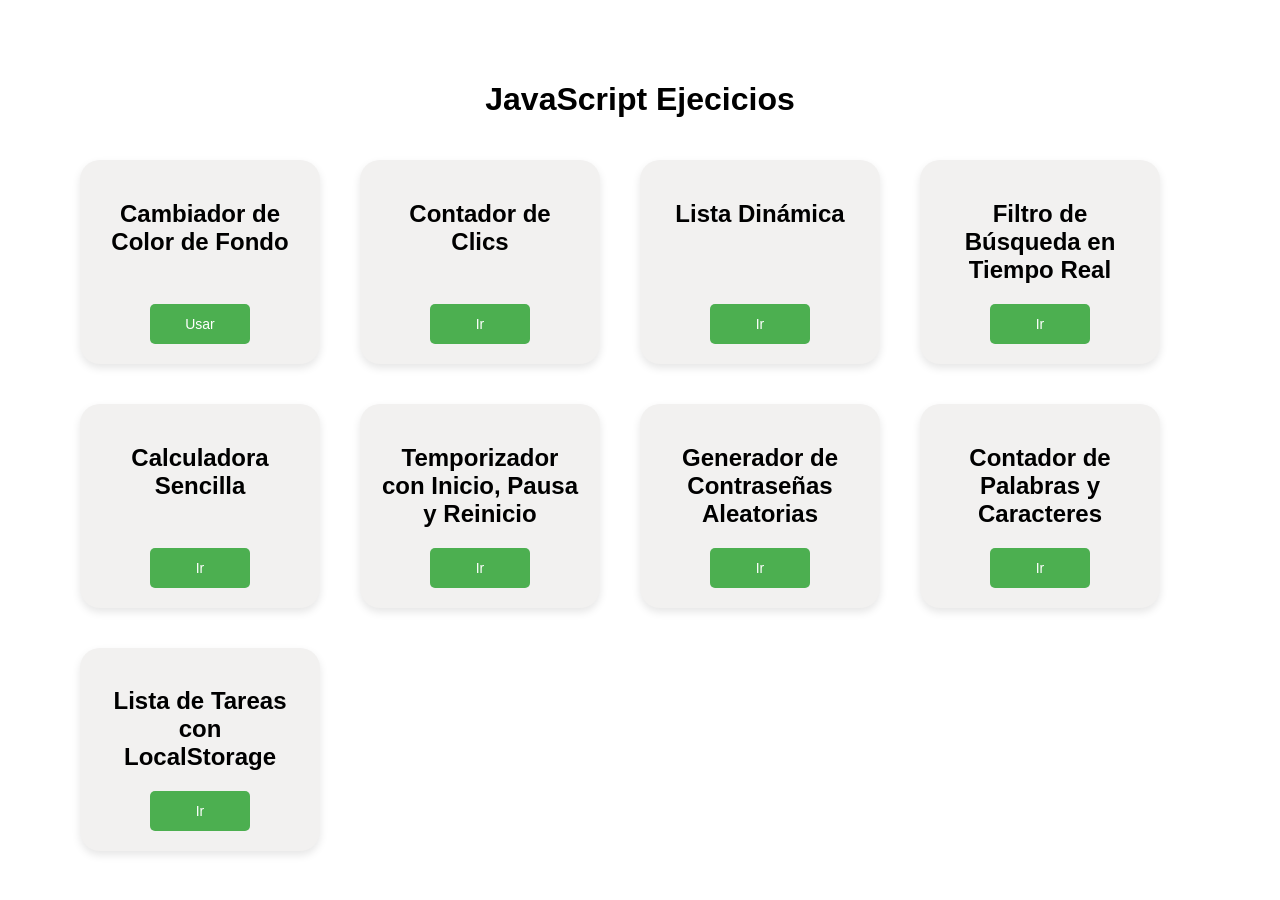
<file: index.html>
<!doctype html>
<html lang="en">
  <head>
    <meta charset="UTF-8" />
    <meta name="viewport" content="width=device-width, initial-scale=1.0" />
    <title>JavaScript Exercises</title>
    <link rel="stylesheet" href="./src/css/style.css" />
  </head>
  <body>
    <h1>JavaScript Ejecicios</h1>
    <main id="exercise-container" class="exercise-container">
      <section id="exercises" class="exercises">
        <!-- ejercicio numero 1 -->
        <article class="card-exercises">
          <div>
            <h2>Cambiador de Color de Fondo</h2>
            <button id="change-bg-button">Usar</button>
          </div>
        </article>

        <!-- ejercicio numero 2 -->
        <article class="card-exercises">
          <div>
            <h2>Contador de Clics</h2>
            <a href="./src/templates-views/js_exercise_2.html"
              ><button id="click-counter-button">Ir</button></a
            >
          </div>
        </article>

        <!-- ejercicio numero 3 -->
        <article class="card-exercises">
          <div>
            <h2>Lista Dinámica</h2>
            <a href="./src/templates-views/js_exercise_3.html"
              ><button id="dynamic-list-button">Ir</button></a
            >
          </div>
        </article>

        <!-- ejercicio numero 4 -->
        <article class="card-exercises">
          <div>
            <h2>Filtro de Búsqueda en Tiempo Real</h2>
            <a href="./src/templates-views/js_exercise_4.html"
              ><button id="real-time-search-button">Ir</button></a
            >
          </div>
        </article>

        <!-- ejercicio numero 5 -->
        <article class="card-exercises">
          <div>
            <h2>Calculadora Sencilla</h2>
            <a href="./src/templates-views/js_exercise_5.html"
              ><button id="simple-calculator-button">Ir</button></a
            >
          </div>
        </article>

        <!-- ejercicio numero 6 -->
        <article class="card-exercises">
          <div>
            <h2>Temporizador con Inicio, Pausa y Reinicio</h2>
            <a href="./src/templates-views/js_exercise_6.html"
              ><button id="timer-button">Ir</button></a
            >
          </div>
        </article>

        <!-- ejercicio numero 7 -->
        <article class="card-exercises">
          <div>
            <h2>Generador de Contraseñas Aleatorias</h2>
            <a href="./src/templates-views/js_exercise_7.html"
              ><button id="password-generator-button">Ir</button></a
            >
          </div>
        </article>

        <!-- ejercicio numero 8 -->
        <article class="card-exercises">
          <div>
            <h2>Contador de Palabras y Caracteres</h2>
            <a href="./src/templates-views/js_exercise_8.html"
              ><button id="word-count-button">Ir</button></a
            >
          </div>
        </article>

        <!-- ejercicio numero 9 -->
        <article class="card-exercises">
          <div>
            <h2>Lista de Tareas con LocalStorage</h2>
            <a href="./src/templates-views/js_exercise_9.html"
              ><button id="dynamic-list-button">Ir</button></a
            >
          </div>
        </article>
      </section>
    </main>
    <script src="/src/js/js_exercise_1.js"></script>
  </body>
</html>
</file>
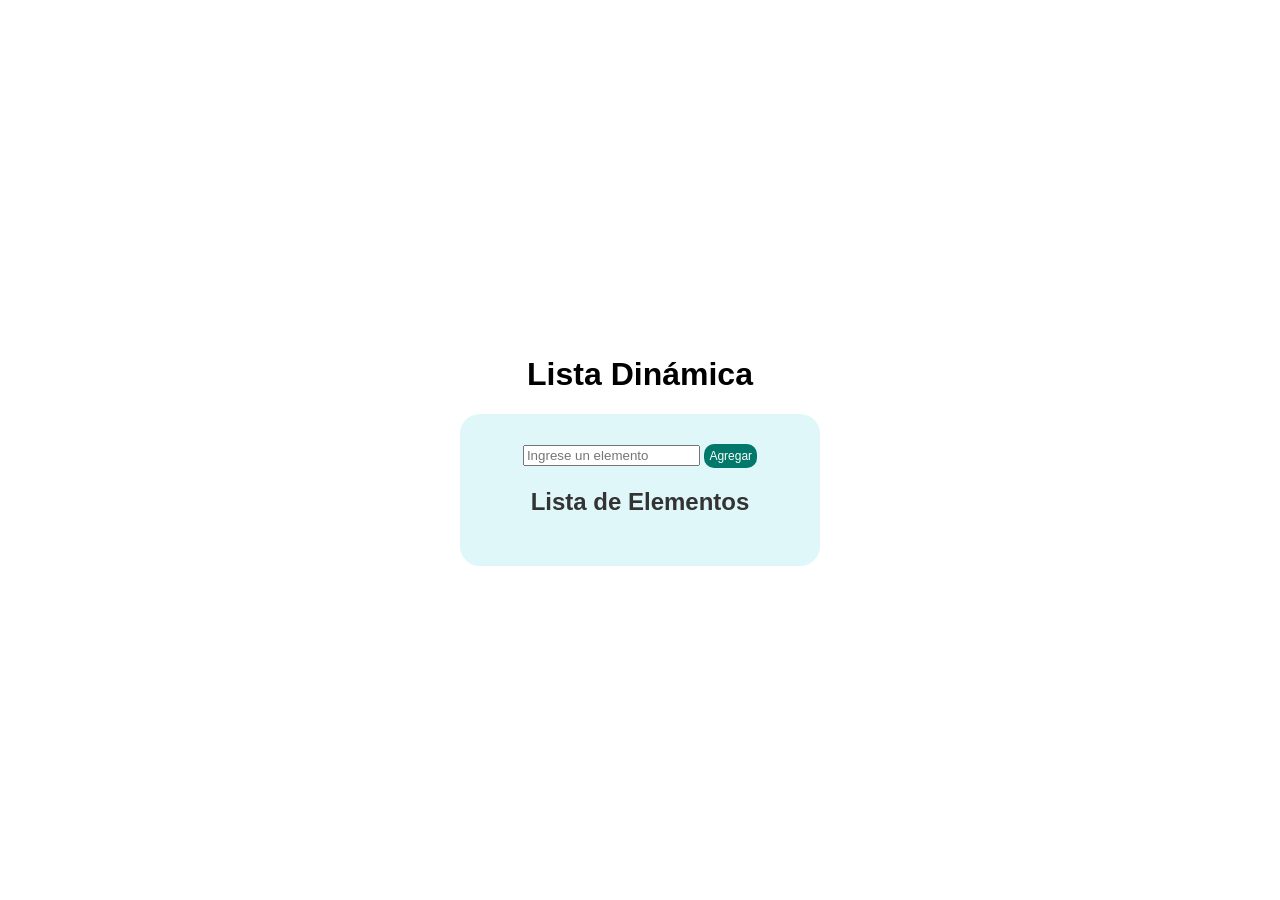
<file: src/templates-views/js_exercise_3.html>
<!doctype html>
<html lang="en">
  <head>
    <meta charset="UTF-8" />
    <meta name="viewport" content="width=device-width, initial-scale=1.0" />
    <title>Lista Dinamica</title>
    <link rel="stylesheet" href="../css/style_exercise3.css" />
  </head>
  <body>
    <h1>Lista Dinámica</h1>
    <main class="list-container">
      <section class="input-section">
        <article>
          <input type="text" id="itemInput" placeholder="Ingrese un elemento" />
          <button id="addItemButton">Agregar</button>
        </article>
      </section>

      <section class="display-section">
        <h2>Lista de Elementos</h2>
        <ul id="displayList"></ul>
      </section>
    </main>

    <script src="../js/js_exercise_3.js"></script>
  </body>
</html>
</file>
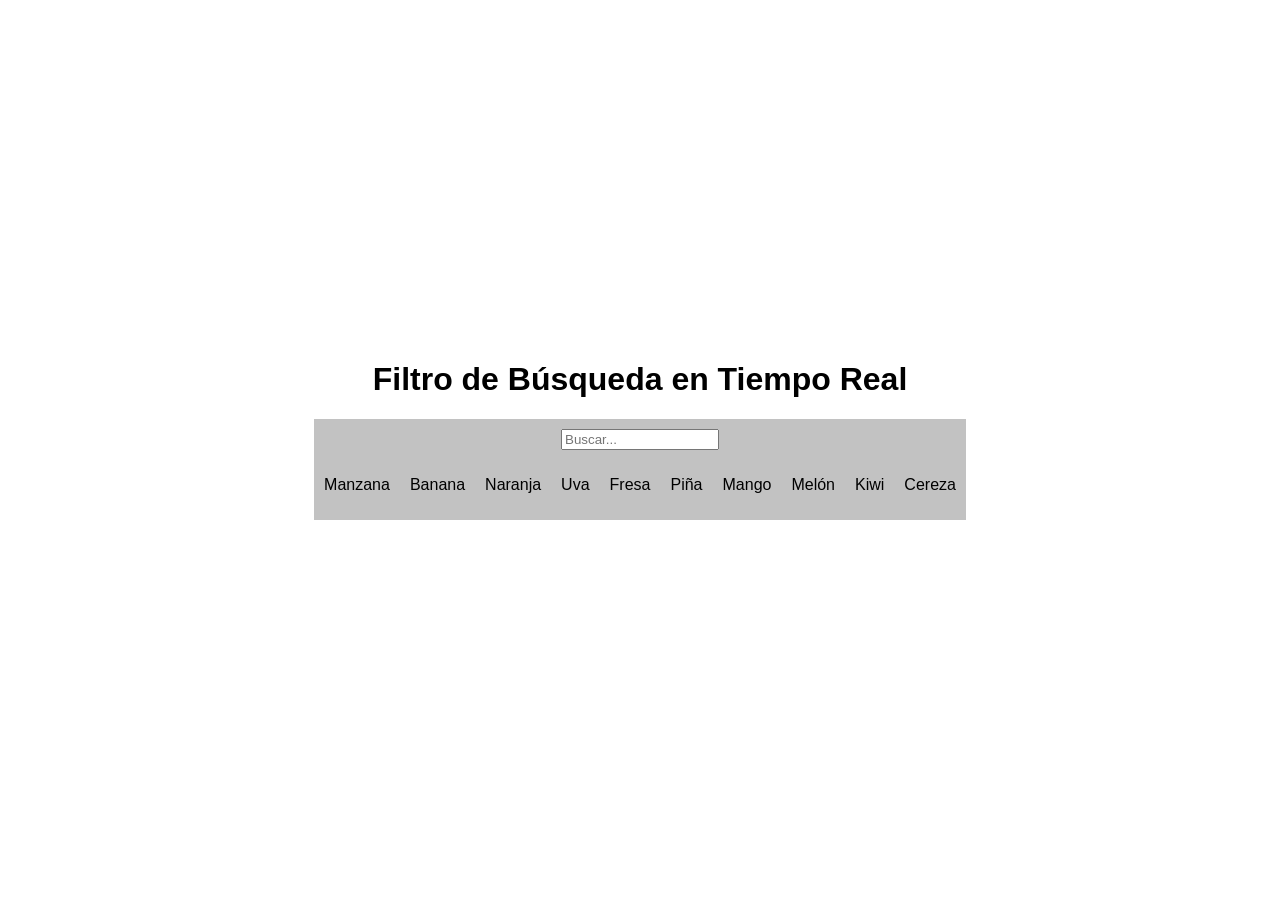
<file: src/templates-views/js_exercise_4.html>
<!doctype html>
<html lang="en">
  <head>
    <meta charset="UTF-8" />
    <meta name="viewport" content="width=device-width, initial-scale=1.0" />
    <title>Filtro de Búsqueda en Tiempo Real</title>
    <link rel="stylesheet" href="../css/style_exercise4.css" />
  </head>
  <body>
    <h1>Filtro de Búsqueda en Tiempo Real</h1>

    <main class="filter-container" id="filter-container">
      <input type="text" id="searchInput" placeholder="Buscar..." />

      <ul id="itemList" class="item-list">
        <li>Manzana</li>
        <li>Banana</li>
        <li>Naranja</li>
        <li>Uva</li>
        <li>Fresa</li>
        <li>Piña</li>
        <li>Mango</li>
        <li>Melón</li>
        <li>Kiwi</li>
        <li>Cereza</li>
      </ul>
    </main>
    <script src="../js/js_exercise_4.js"></script>
  </body>
</html>
</file>
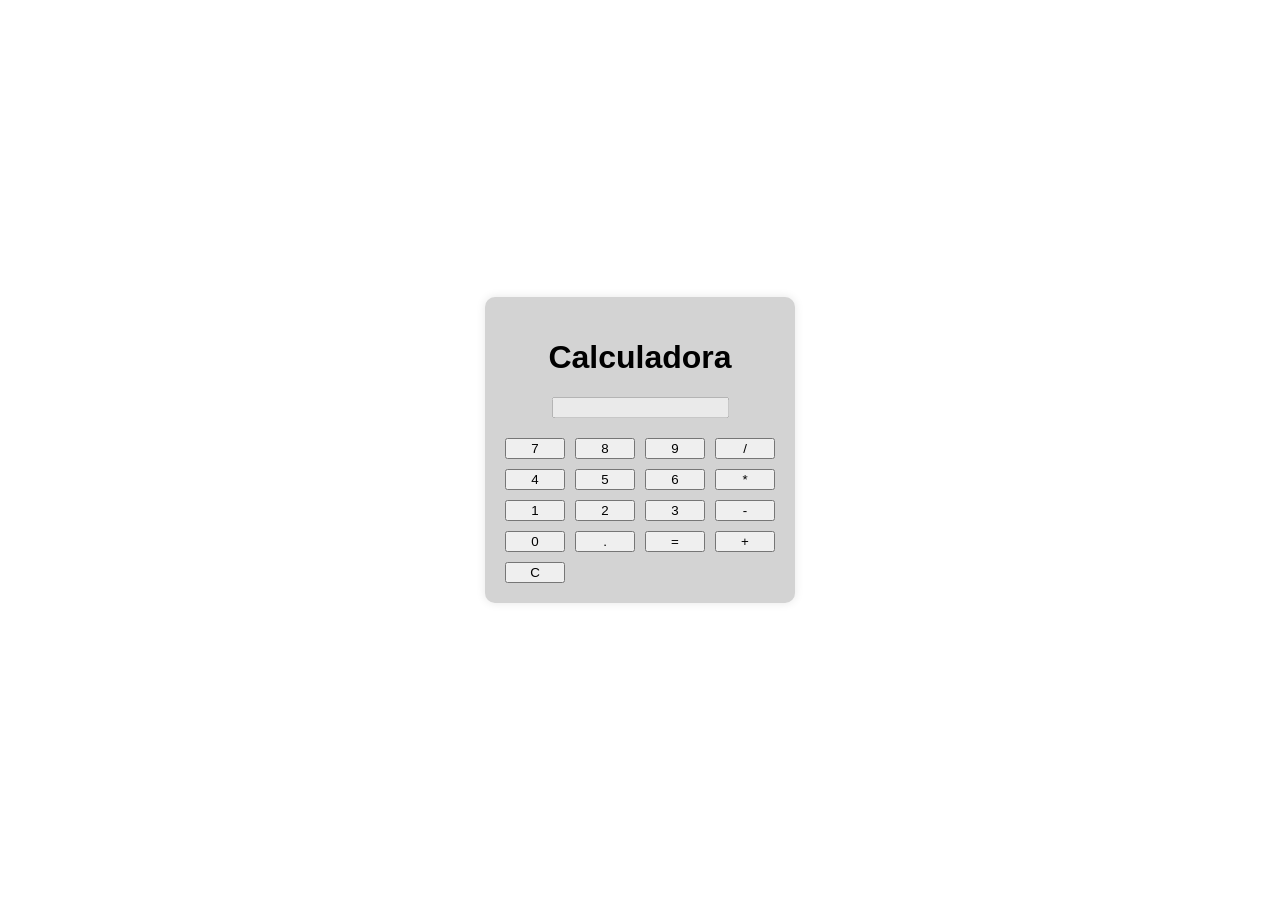
<file: src/templates-views/js_exercise_5.html>
<!doctype html>
<html lang="en">
  <head>
    <meta charset="UTF-8" />
    <meta name="viewport" content="width=device-width, initial-scale=1.0" />
    <title>Calculadora</title>
    <link rel="stylesheet" href="..//css/style_exercise5.css" />
  </head>
  <body>
    <div class="container">
      <h1>Calculadora</h1>
      <input type="text" id="display" disabled />
      <div class="buttons-container" id="buttons-container">
        <button class="btn" data-value="7">7</button>
        <button class="btn" data-value="8">8</button>
        <button class="btn" data-value="9">9</button>
        <button class="btn" data-value="/">/</button>
        <button class="btn" data-value="4">4</button>
        <button class="btn" data-value="5">5</button>
        <button class="btn" data-value="6">6</button>
        <button class="btn" data-value="*">*</button>
        <button class="btn" data-value="1">1</button>
        <button class="btn" data-value="2">2</button>
        <button class="btn" data-value="3">3</button>
        <button class="btn" data-value="-">-</button>
        <button class="btn" data-value="0">0</button>
        <button class="btn" data-value=".">.</button>
        <button class="btn" data-value="=">=</button>
        <button class="btn" data-value="+">+</button>
        <button class="btn" data-value="C">C</button>
      </div>
    </div>

    <script src="..//js/js_exercise_5.js"></script>
  </body>
</html>
</file>
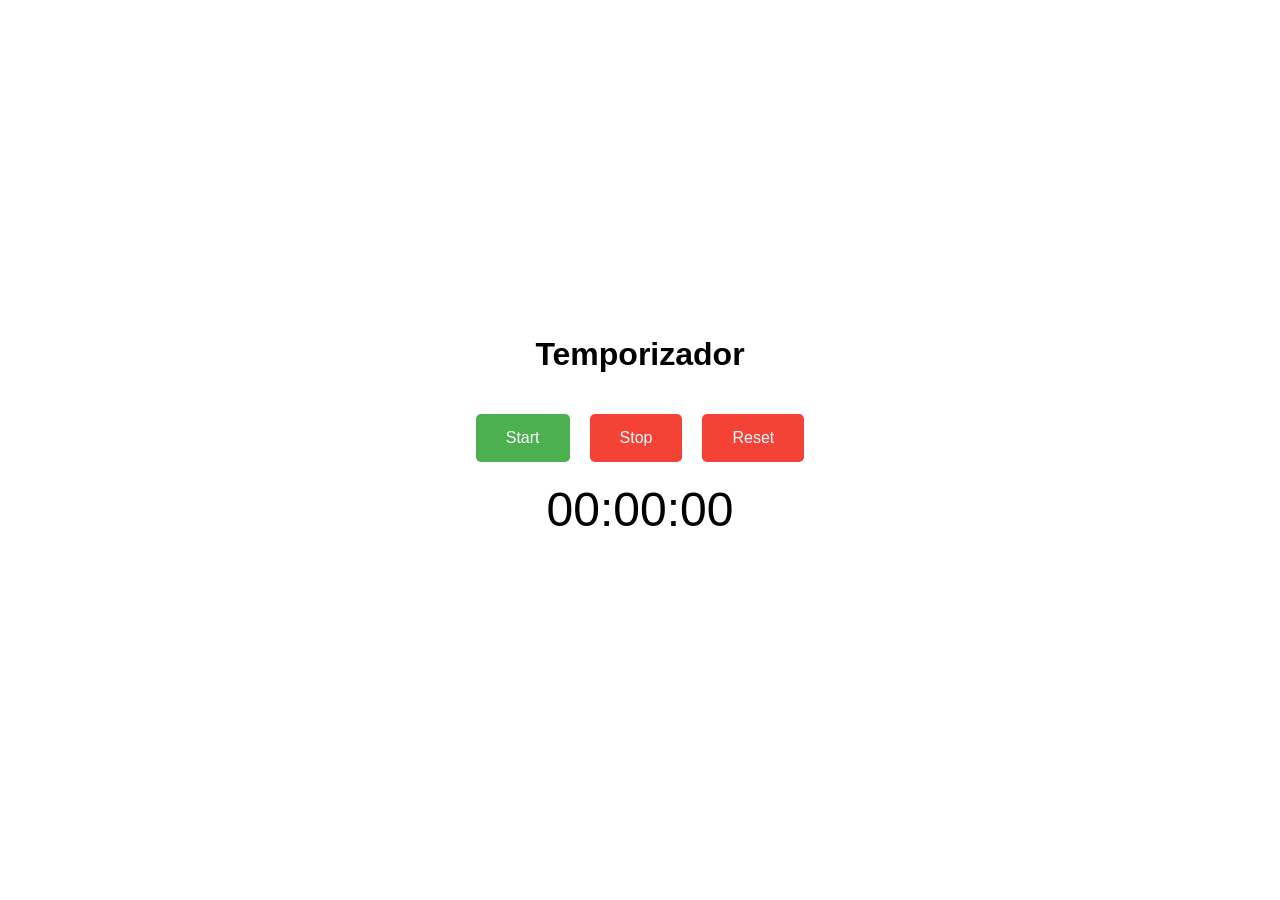
<file: src/templates-views/js_exercise_6.html>
<!doctype html>
<html lang="en">
  <head>
    <meta charset="UTF-8" />
    <meta name="viewport" content="width=device-width, initial-scale=1.0" />
    <title>Timer</title>
    <link rel="stylesheet" href="../css/style_exercise6.css" />
  </head>
  <body>
    <h1>Temporizador</h1>
    <section id="timerSection" class="timerSection">
      <div class="timer-controls">
        <button class="btn-timer btn-start" id="btn-timer">Start</button>
        <button class="btn-timer btn-stop" id="btn-stop" disabled>Stop</button>
        <button class="btn-timer btn-reset" id="btn-reset" disabled>
          Reset
        </button>
      </div>
      <p id="timerDisplay" class="timerDisplay">00:00:00</p>
    </section>
    <script src="../js/js_exercise_6.js"></script>
  </body>
</html>
</file>
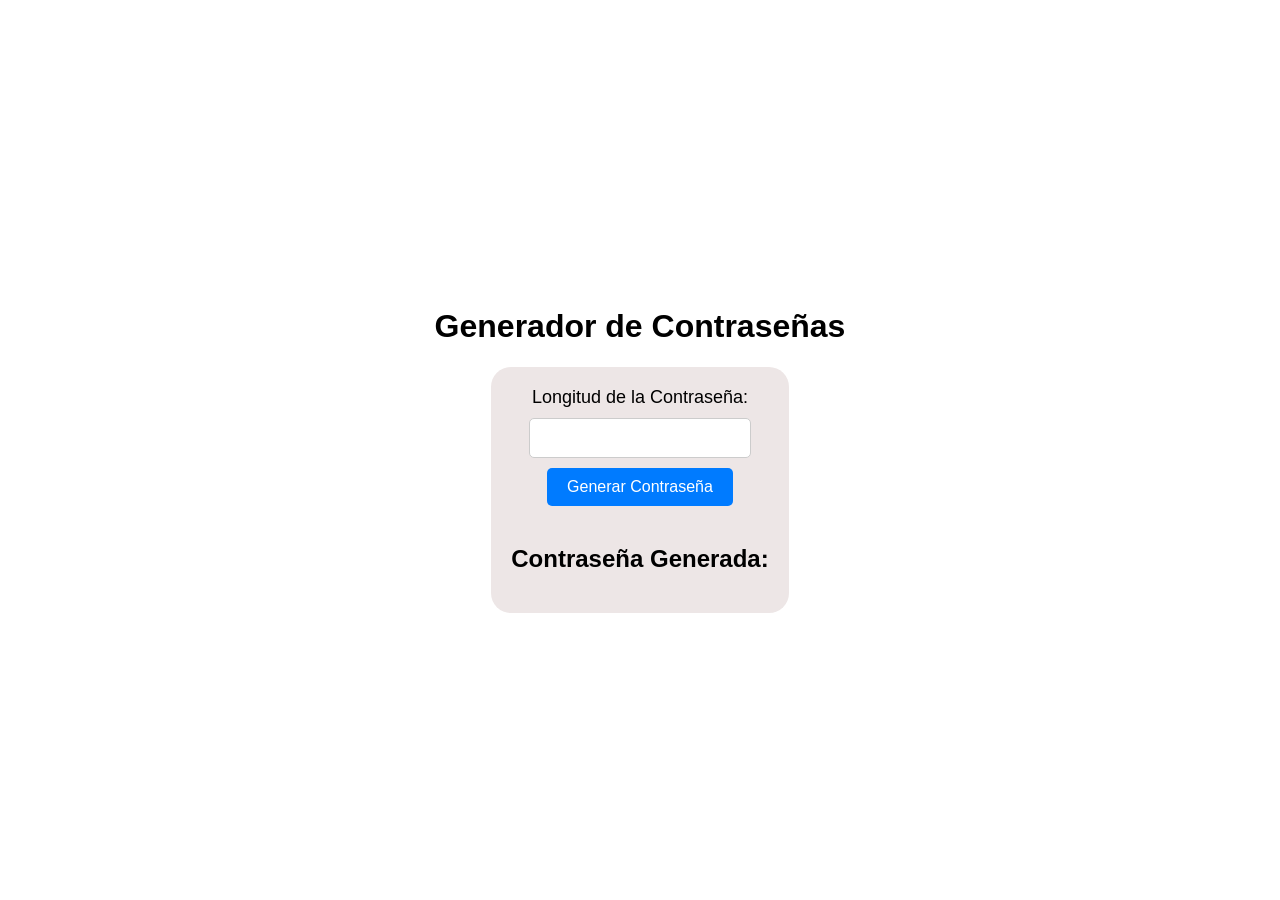
<file: src/templates-views/js_exercise_7.html>
<!doctype html>
<html lang="en">
  <head>
    <meta charset="UTF-8" />
    <meta name="viewport" content="width=device-width, initial-scale=1.0" />
    <title>Password Generator</title>
    <link rel="stylesheet" href="../css/style_exercise7.css" />
  </head>
  <body>
    <h1>Generador de Contraseñas</h1>
    <section class="generator-container" id="generator-container">
      <div class="generator-controls">
        <label for="length">Longitud de la Contraseña:</label>
        <input type="number" id="length" min="4" max="20" />
        <button id="generate-button">Generar Contraseña</button>
      </div>
      <div class="generator-result">
        <h2>Contraseña Generada:</h2>
        <p id="password-result"></p>
      </div>
    </section>

    <script src="../js/js_exercise_7.js"></script>
  </body>
</html>
</file>
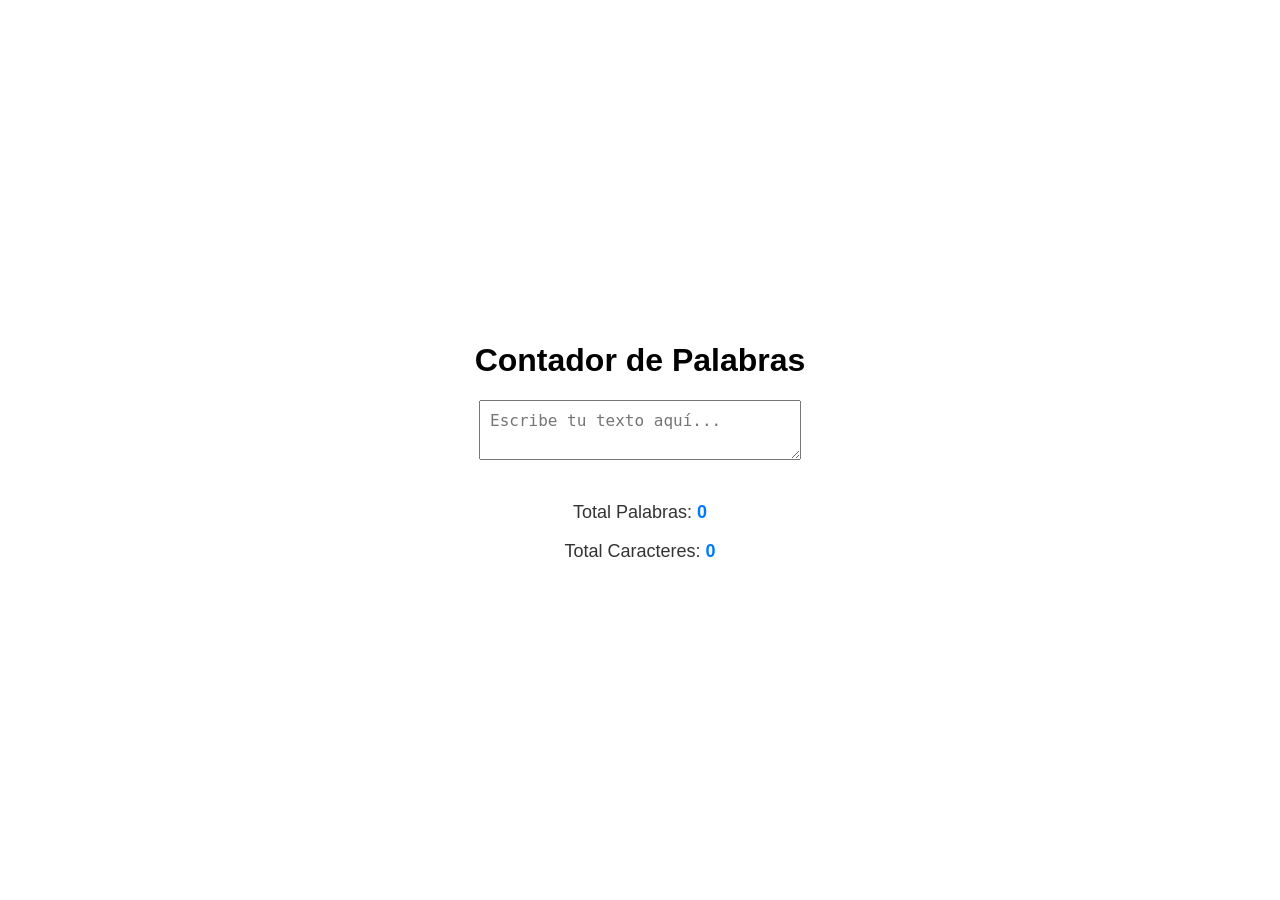
<file: src/templates-views/js_exercise_8.html>
<!doctype html>
<html lang="en">
  <head>
    <meta charset="UTF-8" />
    <meta name="viewport" content="width=device-width, initial-scale=1.0" />
    <title>Contador de Palabras</title>
    <link rel="stylesheet" href="../css/style_exercise8.css" />
  </head>
  <body>
    <div class="container">
      <h1>Contador de Palabras</h1>
      <textarea
        id="inputText"
        class="inputText"
        placeholder="Escribe tu texto aquí..."
      ></textarea>
      <div class="results" id="results">
        <p>Total Palabras: <span id="wordCount">0</span></p>
        <p>Total Caracteres: <span id="charCount">0</span></p>
      </div>
    </div>

    <script src="../js/js_exercise_8.js"></script>
  </body>
</html>
</file>
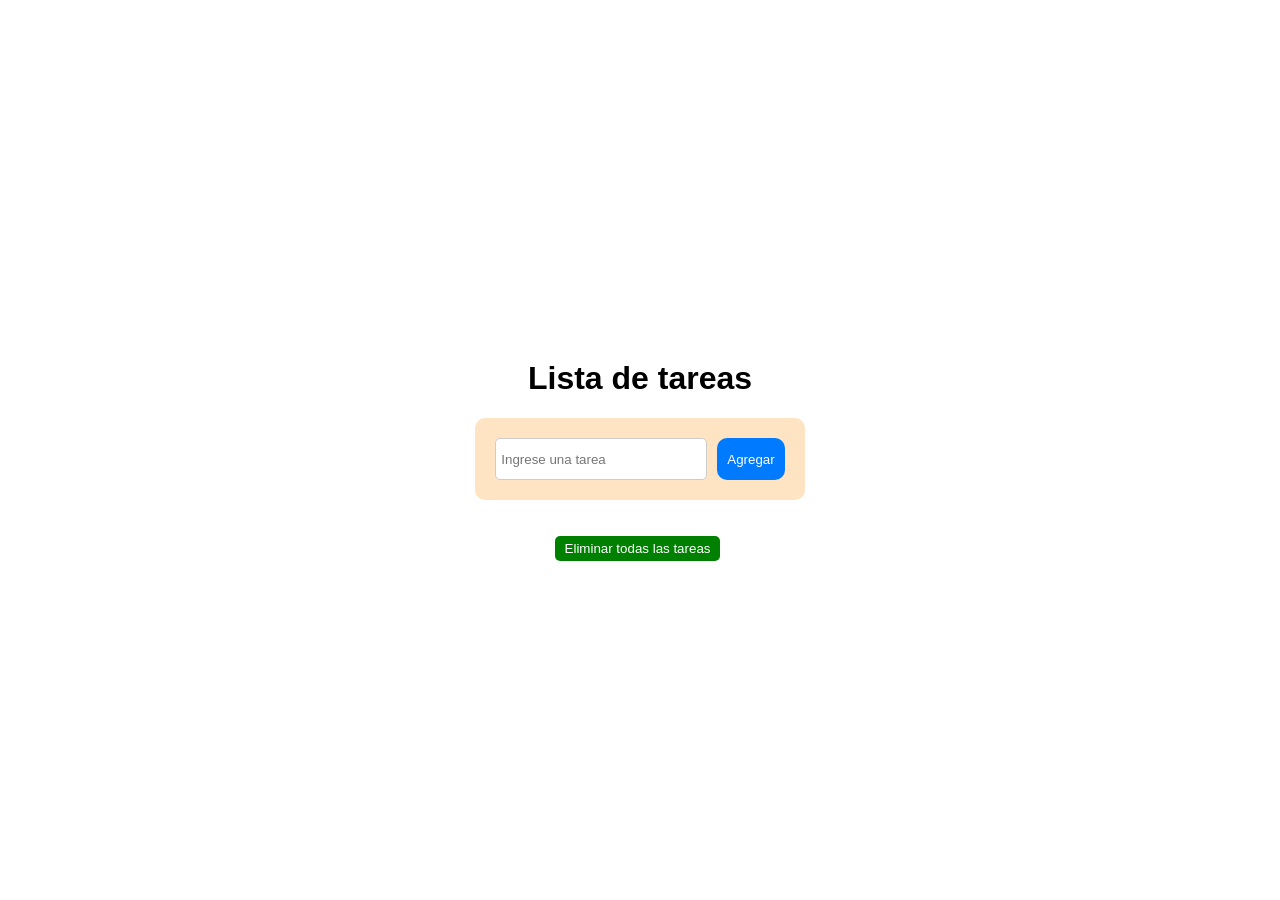
<file: src/templates-views/js_exercise_9.html>
<!doctype html>
<html lang="en">
  <head>
    <meta charset="UTF-8" />
    <meta name="viewport" content="width=device-width, initial-scale=1.0" />
    <title>Lista de tareas guardadas en localStorage</title>
    <link rel="stylesheet" href="../css/style_exercise9.css" />
  </head>
  <body>
    <h1>Lista de tareas</h1>
    <form id="task-form" class="task-form">
      <input
        type="text"
        id="task-input"
        placeholder="Ingrese una tarea"
        required
      />
      <button type="submit">Agregar</button>
    </form>
    <ul id="task-list" class="task-list"></ul>

    <button id="deleteall-btn" class="deleteall-btn">
      Eliminar todas las tareas
    </button>

    <script src="../js/js_exercise_9.js"></script>
  </body>
</html>
</file>
<file: src/css/style.css>
body {
  font-family: Arial, sans-serif;
  height: 100vh;
  margin: 0;
  padding: 60px;
  text-align: center;
  box-sizing: border-box;
}

.exercises {
  display: flex;
  flex-direction: row;
  flex-wrap: wrap;
  width: 100%;
}

.card-exercises {
  background-color: #f2f1f0;
  width: 200px;
  height: auto;
  border-radius: 20px;
  padding: 20px;
  text-align: center;
  margin: 20px;
  box-shadow: 0 4px 8px rgba(0, 0, 0, 0.1);
}

.card-exercises div {
  display: flex;
  flex-direction: column;
  align-items: center;
  justify-content: space-between;
  height: 100%;
}

.card-exercises h2 {
  text-align: center;
}

.card-exercises p {
  font-size: 14px;
}

.card-exercises button {
  width: 100px;
  height: 40px;
  border: none;
  border-radius: 5px;
  background-color: #4caf50;
  color: white;
  font-size: 14px;
  cursor: pointer;
}

.card-exercises button:hover {
  background-color: #45a049;
}
</file>
<file: src/css/style_exercise3.css>
body {
  font-family: Arial, sans-serif;
  height: 100vh;
  margin: 0;
  padding: 60px;
  text-align: center;
  box-sizing: border-box;
  display: flex;
  flex-direction: column;
  justify-content: center;
  align-items: center;
}

.list-container {
  background-color: #e0f7fa;
  display: flex;
  flex-direction: column;
  align-items: center;
  justify-content: space-between;
  width: 300px;
  height: auto;
  border-radius: 20px;
  padding: 30px;
}
.list-container h2 {
  margin: 20px;
  color: #333;
}
.list-container ul {
  list-style-type: none;
  padding: 0;
  margin: 20px 0;
}
.list-container li {
  font-size: 18px;
  color: #555;
  margin: 10px 0;
}
.list-container button {
  background-color: #00796b;
  color: white;
  border: none;
  font-size: 12px;
  padding: 5px;
  border-radius: 10px;
  cursor: pointer;
  transition: background-color 0.3s ease;
}
.list-container button:hover {
  background-color: #004d40;
}
</file>
<file: src/css/style_exercise4.css>
body {
  font-family: Arial, sans-serif;
  height: 100vh;
  margin: 0;
  padding: 60px;
  text-align: center;
  box-sizing: border-box;
  display: flex;
  justify-content: center;
  flex-direction: column;
  align-items: center;
}

.filter-container {
  background-color: #c2c2c2;
  display: flex;
  flex-direction: column;
  align-items: center;
  margin-bottom: 40px;
}

.filter-container input {
  margin-top: 10px;
  width: 150px;
}

.item-list {
  padding: 10px;
  display: flex;
  gap: 20px;
  flex-wrap: wrap;
  justify-content: center;
  list-style-type: none;
}
</file>
<file: src/css/style_exercise5.css>
body {
  font-family: Arial, sans-serif;
  height: 100vh;
  margin: 0;
  padding: 60px;
  text-align: center;
  box-sizing: border-box;
  display: flex;
  justify-content: center;
  flex-direction: column;
  align-items: center;
}

div.container {
  background-color: lightgray;
  padding: 20px;
  border-radius: 10px;
  box-shadow: 0 0 10px rgba(0, 0, 0, 0.1);
}

.buttons-container {
  display: grid;
  grid-template-columns: repeat(4, 60px);
  gap: 10px;
  margin-top: 20px;
}
</file>
<file: src/css/style_exercise6.css>
body {
  font-family: Arial, sans-serif;
  height: 100vh;
  margin: 0;
  padding: 60px;
  text-align: center;
  box-sizing: border-box;
  display: flex;
  justify-content: center;
  flex-direction: column;
  align-items: center;
}

.timerSection {
  display: flex;
  flex-direction: column;
  align-items: center;
  border-radius: 20px;
}

.timer-controls {
  display: flex;
  gap: 20px;
  margin-top: 20px;
}

.timer-controls .btn-stop,
.timer-controls .btn-reset {
  background-color: #f44336;
}

.btn-timer {
  background-color: #4caf50;
  color: white;
  border: none;
  padding: 15px 30px;
  font-size: 16px;
  cursor: pointer;
  border-radius: 5px;
}

.btn-timer:hover {
  background-color: #45a049;
}

.timerDisplay {
  font-size: 48px;
  color: #000000;
  margin-top: 20px;
}
</file>
<file: src/css/style_exercise7.css>
body {
  font-family: Arial, sans-serif;
  height: 100vh;
  margin: 0;
  padding: 60px;
  text-align: center;
  box-sizing: border-box;
  display: flex;
  justify-content: center;
  flex-direction: column;
  align-items: center;
}

.generator-container {
  background-color: #ede6e6;
  display: flex;
  flex-direction: column;
  align-items: center;
  gap: 20px;
  padding: 20px;
  border-radius: 20px;
  height: auto;
}

.generator-container .generator-controls {
  display: flex;
  flex-direction: column;
  gap: 10px;
  align-items: center;
}

.generator-container .generator-controls label {
  font-size: 18px;
}

.generator-container .generator-controls input {
  width: 200px;
  padding: 10px;
  font-size: 16px;
  border: 1px solid #ccc;
  border-radius: 5px;
}

.generator-container .generator-controls button {
  padding: 10px 20px;
  font-size: 16px;
  background-color: #007bff;
  color: white;
  border: none;
  border-radius: 5px;
  cursor: pointer;
}

.generator-container .generator-controls button:hover {
  background-color: #0056b3;
}
</file>
<file: src/css/style_exercise8.css>
body {
  font-family: Arial, sans-serif;
  height: 100vh;
  margin: 0;
  padding: 60px;
  text-align: center;
  box-sizing: border-box;
  display: flex;
  justify-content: center;
  flex-direction: column;
  align-items: center;
}

.inputText {
  width: 300px;
  padding: 10px;
  font-size: 16px;
  margin-bottom: 20px;
}

.results {
  font-size: 18px;
  color: #333;
}

.results span {
  font-weight: bold;
  color: #007bff;
}
</file>
<file: src/css/style_exercise9.css>
body {
  font-family: Arial, sans-serif;
  height: 100vh;
  margin: 0;
  padding: 60px;
  text-align: center;
  box-sizing: border-box;
  display: flex;
  justify-content: center;
  flex-direction: column;
  align-items: center;
}

.task-form {
  background-color: bisque;
  display: flex;
  flex-direction: row;
  gap: 10px;
  padding: 20px;
  border-radius: 10px;
}
.task-form input {
  padding: 5px;
  width: 200px;
  border-radius: 5px;
  border: 1px solid #ccc;
  height: 30px;
}
.task-form button {
  background-color: #007bff;
  padding: 10px;
  border-radius: 10px;
  color: white;
  border: none;
  cursor: pointer;
}
.task-list {
  margin-top: 20px;
  list-style-type: none;
  padding: 0;
}

.task-list li {
  background-color: #f0f0f0;
  display: flex;
  flex-direction: row;
  justify-content: space-between;
  padding: 10px;
  margin: 5px 0;
  width: 300px;
  text-align: left;
  border-radius: 5px;
}

.task-list li span {
  overflow-wrap: break-word;
  width: 100px;
  height: auto;
}

.task-list li .delete-btn {
  float: right;
  background-color: red;
  color: white;
  border-radius: 5px;
  border: none;
  padding: 5px 10px;
  cursor: pointer;
}

.task-list li .delete-btn:hover {
  background-color: darkred;
}

.task-list li .edit-btn {
  float: right;
  background-color: #007bff;
  color: white;
  border-radius: 5px;
  border: none;
  padding: 5px 10px;
  cursor: pointer;
  margin-right: 5px;
}
.task-list li .edit-btn:hover {
  background-color: #0056b3;
}

.complete-btn,
.deleteall-btn {
  float: right;
  background-color: green;
  color: white;
  border-radius: 5px;
  border: none;
  padding: 5px 10px;
  cursor: pointer;
  margin-right: 5px;
}
.complete-btn:hover,
.deleteall-btn:hover {
  background-color: darkgreen;
}

.completed span {
  text-decoration: line-through;
  color: gray;
}
</file>
